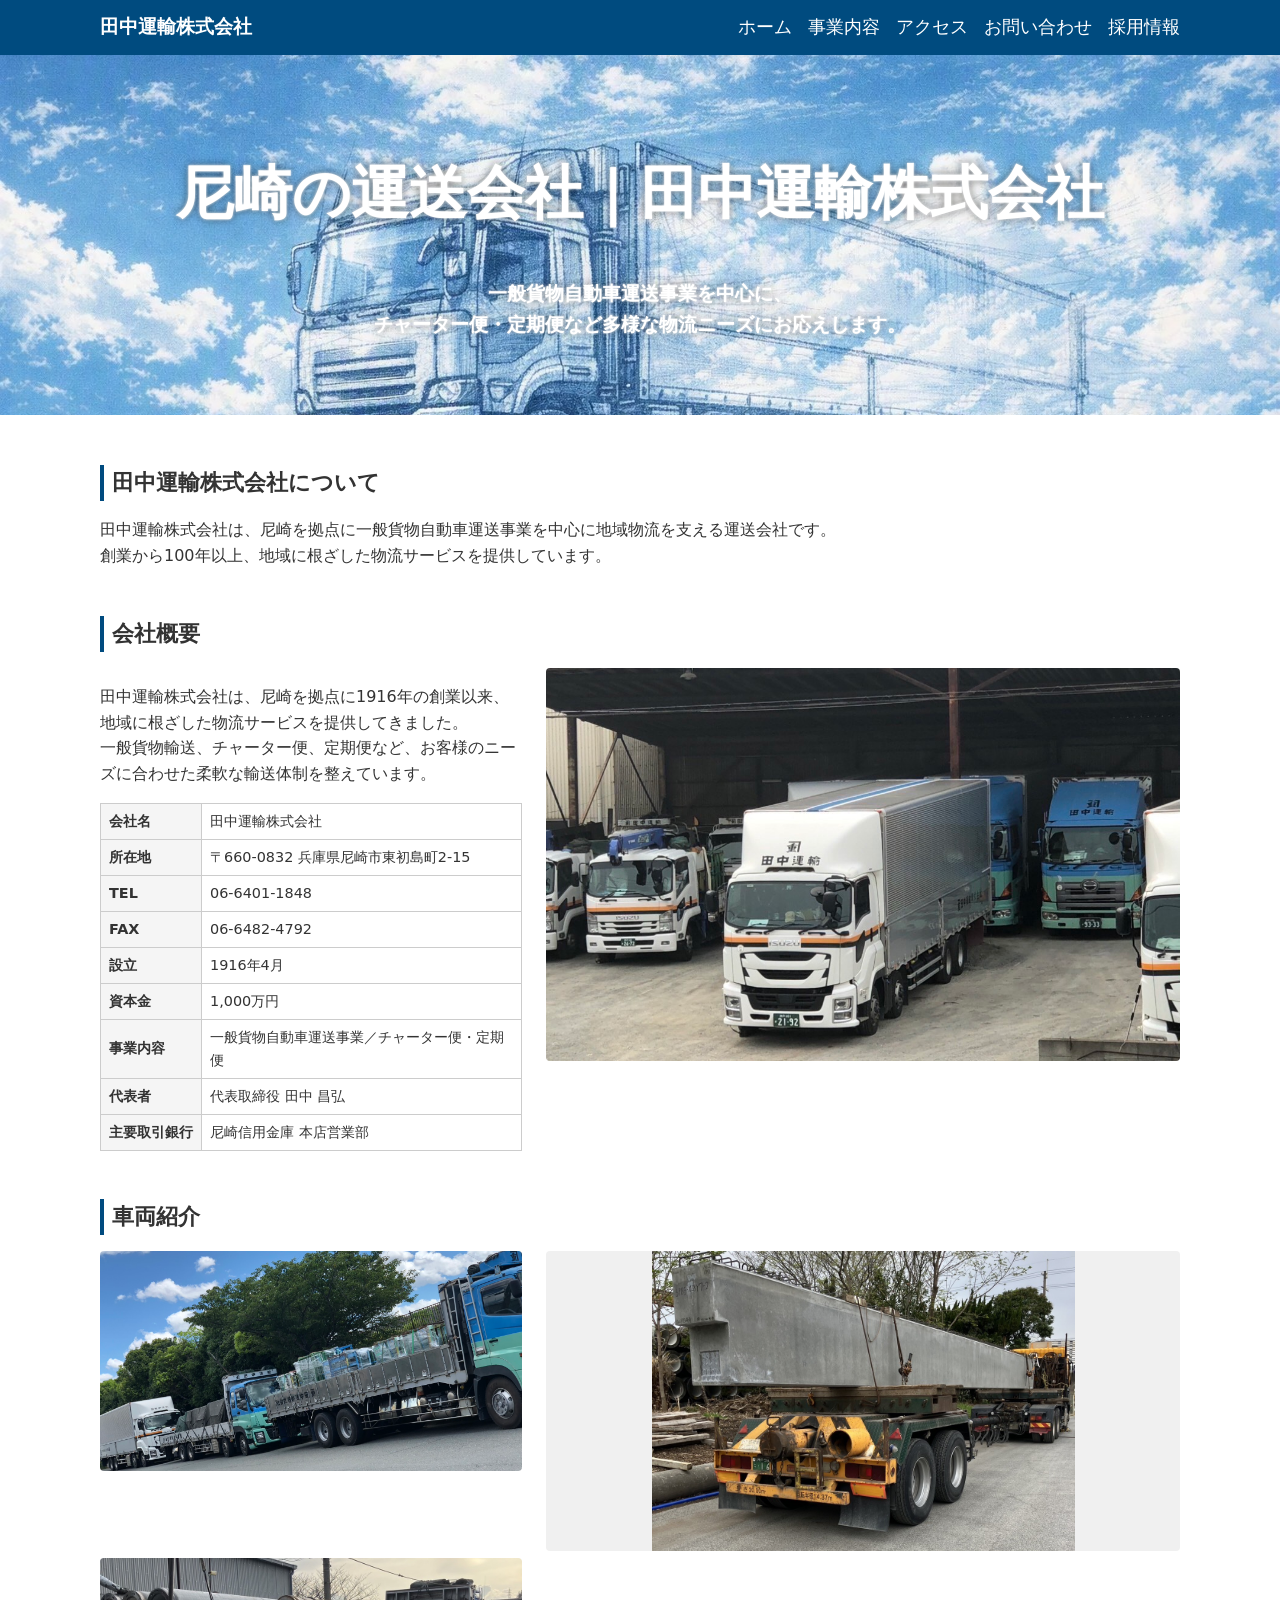
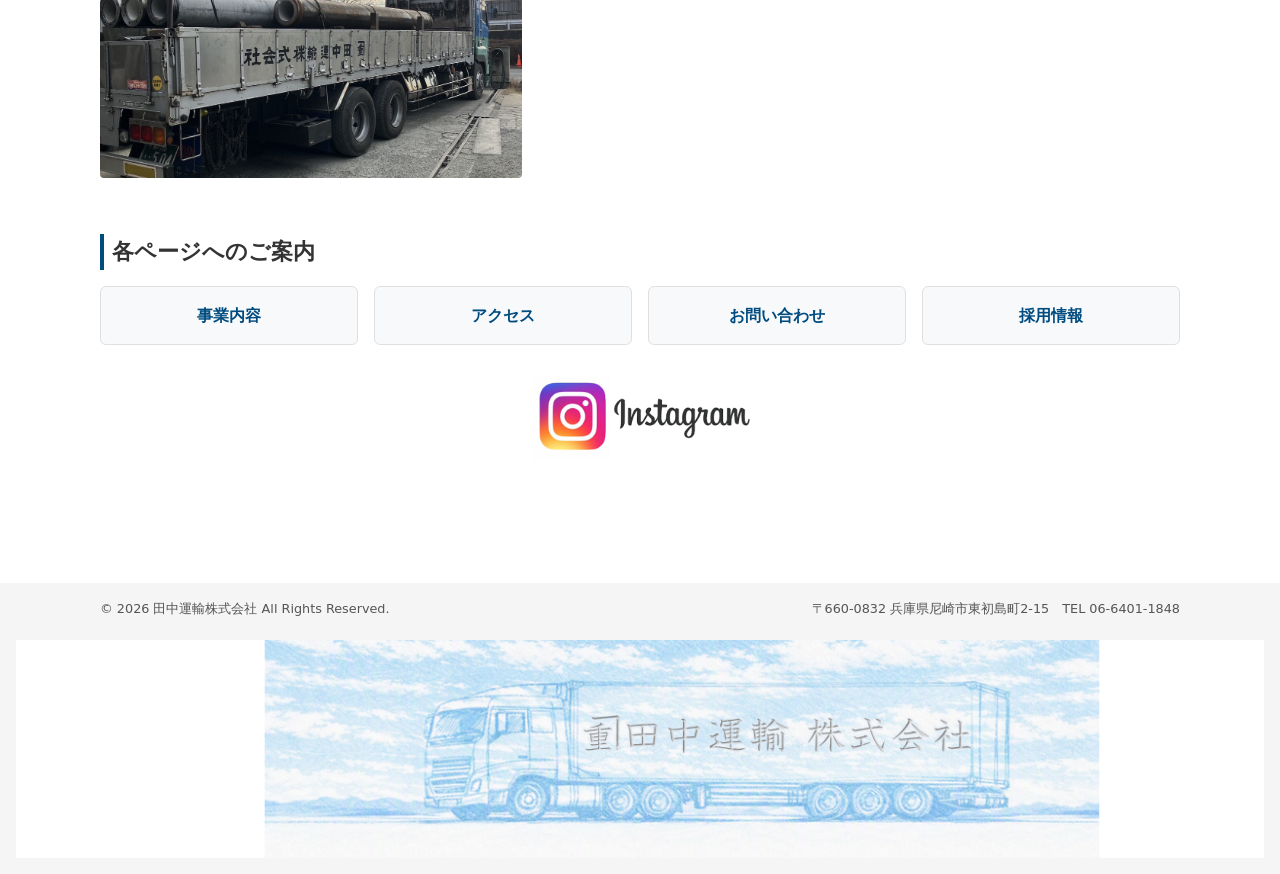
<file: index.html>
<!DOCTYPE html>
<html lang="ja">
<head>
  <meta charset="UTF-8">
  <title>田中運輸株式会社｜尼崎の運送会社・一般貨物運送・チャーター便</title>
  <meta name="viewport" content="width=device-width, initial-scale=1">
  <meta name="description" content="田中運輸株式会社は、尼崎を拠点に一般貨物自動車運送事業・チャーター便・定期便などを行う運送会社です。安全・確実な輸送で地域の物流を支えます。">
  <link rel="stylesheet" href="style.css">

  <!-- ▼▼ OGP設定（検索結果の画像に影響） ▼▼ -->
  <meta property="og:type" content="website">
  <meta property="og:url" content="https://tanaka-transport.github.io/tanaka-unyu/index.html">
  <meta property="og:title" content="田中運輸株式会社｜尼崎の運送会社・一般貨物運送・チャーター便">
  <meta property="og:description" content="一般貨物自動車運送事業を中心に、チャーター便・定期便など多様な物流ニーズにお応えします。">
  <meta property="og:image" content="https://tanaka-transport.github.io/tanaka-unyu/IMG_7578.jpeg">
  <meta property="og:site_name" content="田中運輸株式会社">

  <!-- Twitterカード（SNS用） -->
  <meta name="twitter:card" content="summary_large_image">
  <!-- ▲▲ OGP設定ここまで ▲▲ -->

</head>
<body>

<header>
  <div class="header-inner">
    <div class="logo"><a href="index.html" style="color:#fff; text-decoration:none;">田中運輸株式会社</a></div>
    <nav>
      <ul>
       <li><a href="index.html">ホーム</a></li>
       <li><a href="business.html">事業内容</a></li>
       <li><a href="access.html">アクセス</a></li>
       <li><a href="contact.html">お問い合わせ</a></li>
       <li><a href="recruit.html">採用情報</a></li>
      </ul>
    </nav>
  </div>
</header>

<!-- ヒーロー画像 -->
<div class="hero">
  <div class="hero-inner">
    <h1 class="hero-title">尼崎の運送会社｜田中運輸株式会社</h1>
    <p class="hero-sub">
      一般貨物自動車運送事業を中心に、<br>
      チャーター便・定期便など多様な物流ニーズにお応えします。
    </p>
  </div>
</div>

<main>

  <!-- 会社紹介（短い導入） -->
  <section id="intro">
    <h2>田中運輸株式会社について</h2>
    <p>
      田中運輸株式会社は、尼崎を拠点に一般貨物自動車運送事業を中心に地域物流を支える運送会社です。<br>
      創業から100年以上、地域に根ざした物流サービスを提供しています。
    </p>
  </section>

  <!-- 会社概要（全文＋写真） -->
  <section id="about">
    <h2>会社概要</h2>

    <div class="two-column">
      <div>
        <p>
          田中運輸株式会社は、尼崎を拠点に1916年の創業以来、地域に根ざした物流サービスを提供してきました。<br>
          一般貨物輸送、チャーター便、定期便など、お客様のニーズに合わせた柔軟な輸送体制を整えています。
        </p>

        <table>
          <tr><th>会社名</th><td>田中運輸株式会社</td></tr>
          <tr><th>所在地</th><td>〒660-0832 兵庫県尼崎市東初島町2-15</td></tr>
          <tr><th>TEL</th><td>06-6401-1848</td></tr>
          <tr><th>FAX</th><td>06-6482-4792</td></tr>
          <tr><th>設立</th><td>1916年4月</td></tr>
          <tr><th>資本金</th><td>1,000万円</td></tr>
          <tr><th>事業内容</th><td>一般貨物自動車運送事業／チャーター便・定期便</td></tr>
          <tr><th>代表者</th><td>代表取締役 田中 昌弘</td></tr>
          <tr><th>主要取引銀行</th><td>尼崎信用金庫 本店営業部</td></tr>
        </table>
      </div>

      <div>
        <img src="IMG_7578.jpeg" alt="田中運輸株式会社 外観写真" style="width:100%; border-radius:4px;">
      </div>
    </div>

  </section>

<section id="vehicles">
  <h2>車両紹介</h2>

  <!-- 上段：2枚 -->
  <div class="two-column">
    <div>
      <img src="car1.jpeg" class="vehicle-img" alt="車両1">
        </div>

    <div>
      <img src="car2.jpeg" class="vehicle-img-tall" alt="車両2">
     </div>
  </div>

  <!-- 下段：左に3枚目、右は空白 -->
  <div class="two-column">
    <div>
      <img src="car3.jpeg" class="vehicle-img" alt="車両3">
    </div>

    <div>
      <!-- 右側は空白のまま（何も入れない） -->
    </div>
  </div>

</section>


  <!-- リンク案内 -->
 <section id="links" class="link-cards">
  <h2>各ページへのご案内</h2>

  <div class="card-container">
    <a href="business.html" class="card">事業内容</a>
    <a href="access.html" class="card">アクセス</a>
    <a href="contact.html" class="card">お問い合わせ</a>
    <a href="recruit.html" class="card">採用情報</a>
  </div>

<div class="sns-buttons">
  <a href="https://www.instagram.com/tanaka.transport_/" target="_blank">
    <img src="instagram.png" alt="Instagram" class="insta-icon">
  </a>
</div>


</section>

</main>

<footer>
  <div class="footer-inner">
    <div>© 2026 田中運輸株式会社 All Rights Reserved.</div>
    <div>〒660-0832 兵庫県尼崎市東初島町2-15　TEL 06-6401-1848</div>
  </div>

  <!-- ここに画像を追加 -->
  <div class="footer-banner">
    <img src="footer-truck2.png" alt="田中運輸株式会社バナー">
  </div>
</footer>

</body>
</html>
</file>
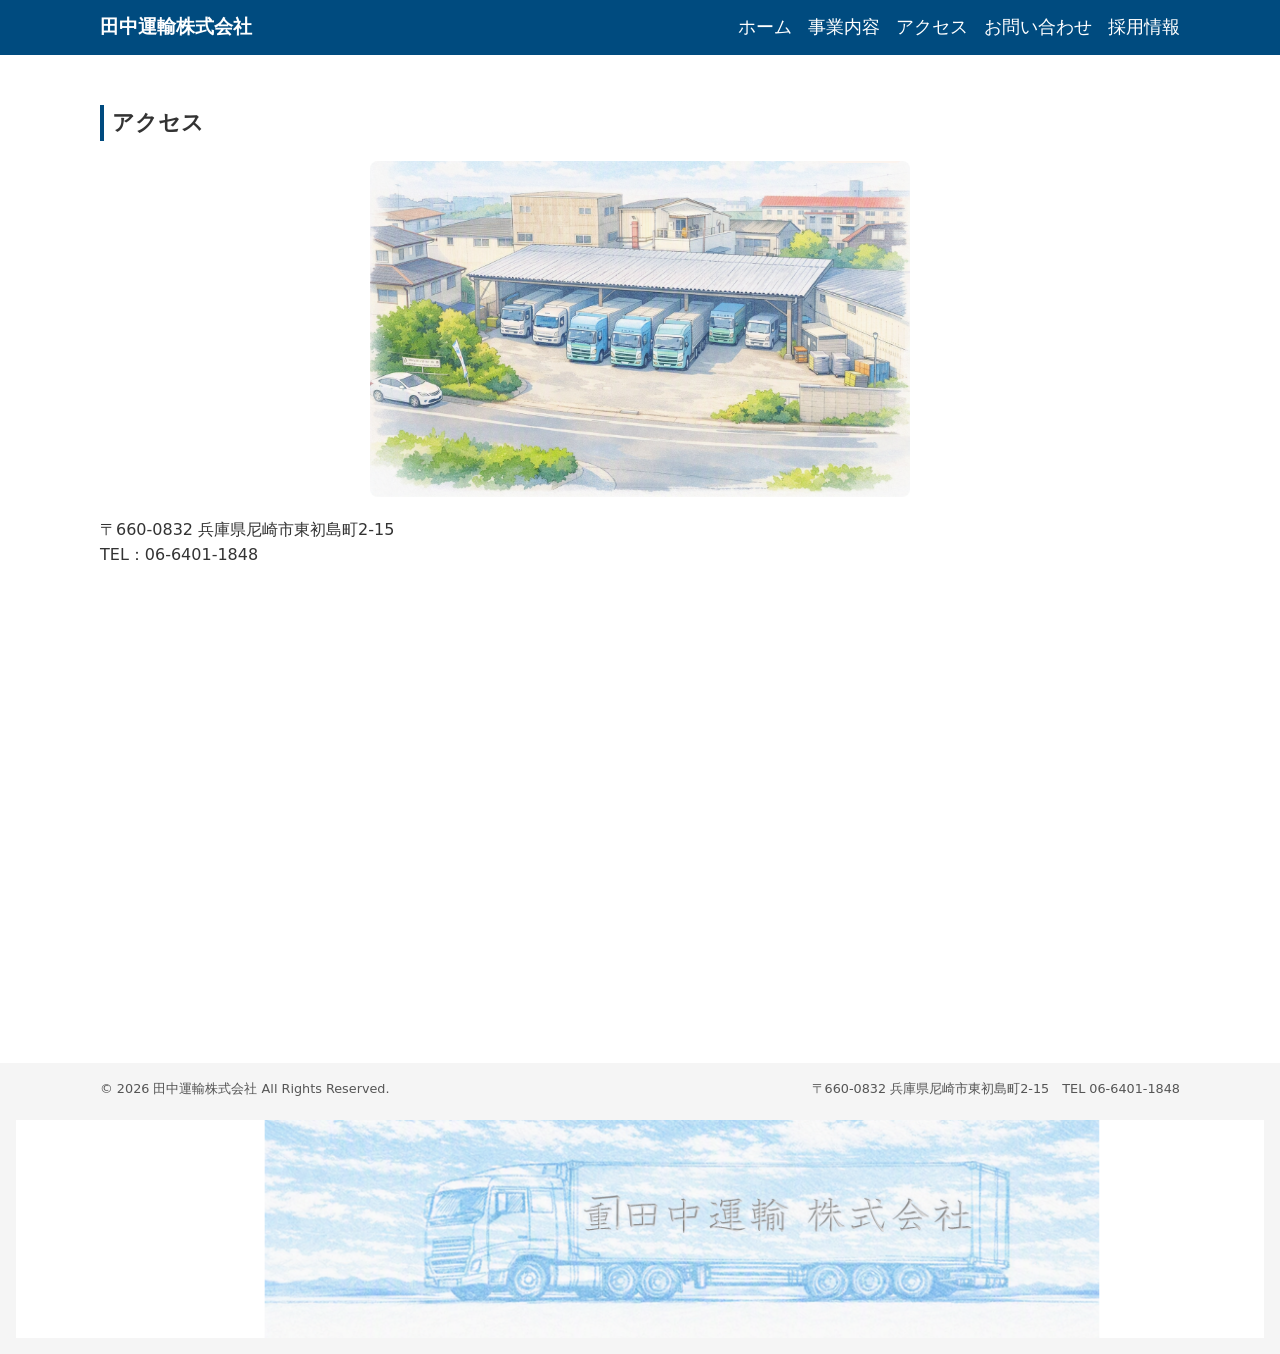
<file: access.html>
<!DOCTYPE html>
<html lang="ja">
<head>
  <meta charset="UTF-8">
<meta name="viewport" content="width=device-width, initial-scale=1">
  <title>アクセス｜田中運輸株式会社</title>
  <link rel="stylesheet" href="style.css">
</head>
<body>

<header>
  <div class="header-inner">
    <div class="logo">田中運輸株式会社</div>
    <nav>
     <ul>
     <li><a href="index.html">ホーム</a></li>
     <li><a href="business.html">事業内容</a></li>
     <li><a href="access.html">アクセス</a></li>
     <li><a href="contact.html">お問い合わせ</a></li>
     <li><a href="recruit.html">採用情報</a></li>
     </ul>
    </nav>
  </div>
</header>

<main>
<section id="access">
  <h2>アクセス</h2>
  <img src="access-illustration.png" alt="会社敷地のイラスト" class="access-image">

  <p>〒660-0832 兵庫県尼崎市東初島町2-15<br>
  TEL：06-6401-1848</p>

    <div class="access-map">
      <iframe 
        src="https://www.google.com/maps/embed?pb=!1m18!1m12!1m3!1d3279.852725137575!2d135.4260105!3d34.7088944!2m3!1f0!2f0!3f0!3m2!1i1024!2i768!4f13.1!3m3!1m2!1s0x6000ef1163638f8d%3A0x4b2b61807ddf3b68!2z44CSNjYwLTA4MzIg5YW15bqr55yM5bC85bSO5biC5p2x5Yid5bO255S677yS4oiS77yR77yV!5e0!3m2!1sja!2sjp!4v1785567642024!5m2!1sja!2sjp"
        width="100%" 
        height="360" 
        style="border:0;" 
        allowfullscreen="" 
        loading="lazy"
        referrerpolicy="strict-origin-when-cross-origin">
      </iframe>
    </div>

  </section>
</main>

<footer>
  <div class="footer-inner">
    <div>© 2026 田中運輸株式会社 All Rights Reserved.</div>
    <div>〒660-0832 兵庫県尼崎市東初島町2-15　TEL 06-6401-1848</div>
  </div>

  <div class="footer-banner">
    <img src="footer-truck2.png" alt="田中運輸株式会社バナー">
  </div>
</footer>

</body>
</html>
</file>
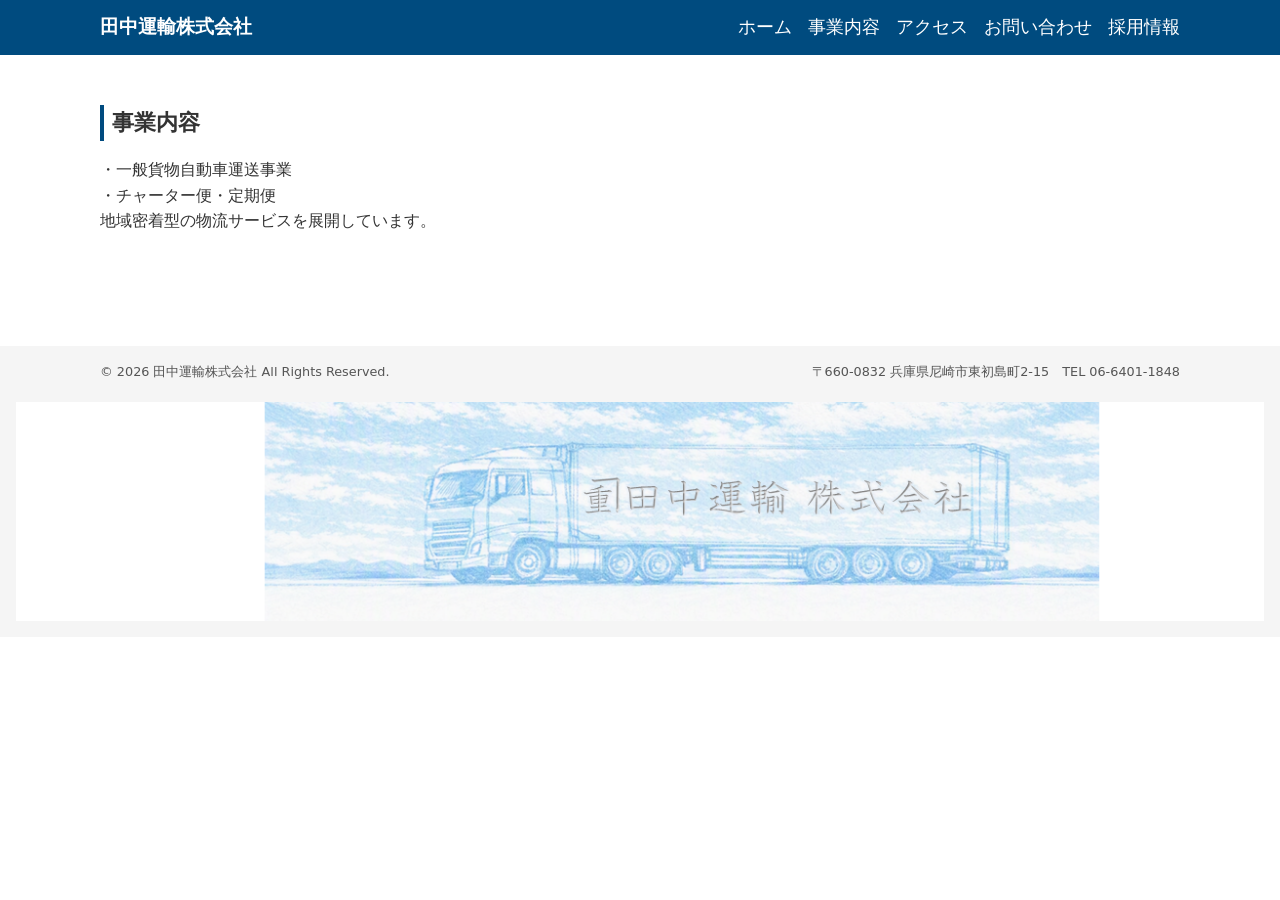
<file: business.html>
<!DOCTYPE html>
<html lang="ja">
<head>
  <meta charset="UTF-8">
<meta name="viewport" content="width=device-width, initial-scale=1">
  <title>事業内容｜田中運輸株式会社</title>
  <link rel="stylesheet" href="style.css">
</head>
<body>

<header>
  <div class="header-inner">
    <div class="logo">田中運輸株式会社</div>
    <nav>
     <ul>
     <li><a href="index.html">ホーム</a></li>
     <li><a href="business.html">事業内容</a></li>
     <li><a href="access.html">アクセス</a></li>
     <li><a href="contact.html">お問い合わせ</a></li>
     <li><a href="recruit.html">採用情報</a></li>
     </ul>
    </nav>
  </div>
</header>

<main>
  <section id="business">
    <h2>事業内容</h2>

    <p>
      ・一般貨物自動車運送事業<br>
      ・チャーター便・定期便<br>
      地域密着型の物流サービスを展開しています。
    </p>
  </section>
</main>

<footer>
  <div class="footer-inner">
    <div>© 2026 田中運輸株式会社 All Rights Reserved.</div>
    <div>〒660-0832 兵庫県尼崎市東初島町2-15　TEL 06-6401-1848</div>
  </div>

  <div class="footer-banner">
    <img src="footer-truck2.png" alt="田中運輸株式会社バナー">
  </div>
</footer>

</body>
</html>
</file>
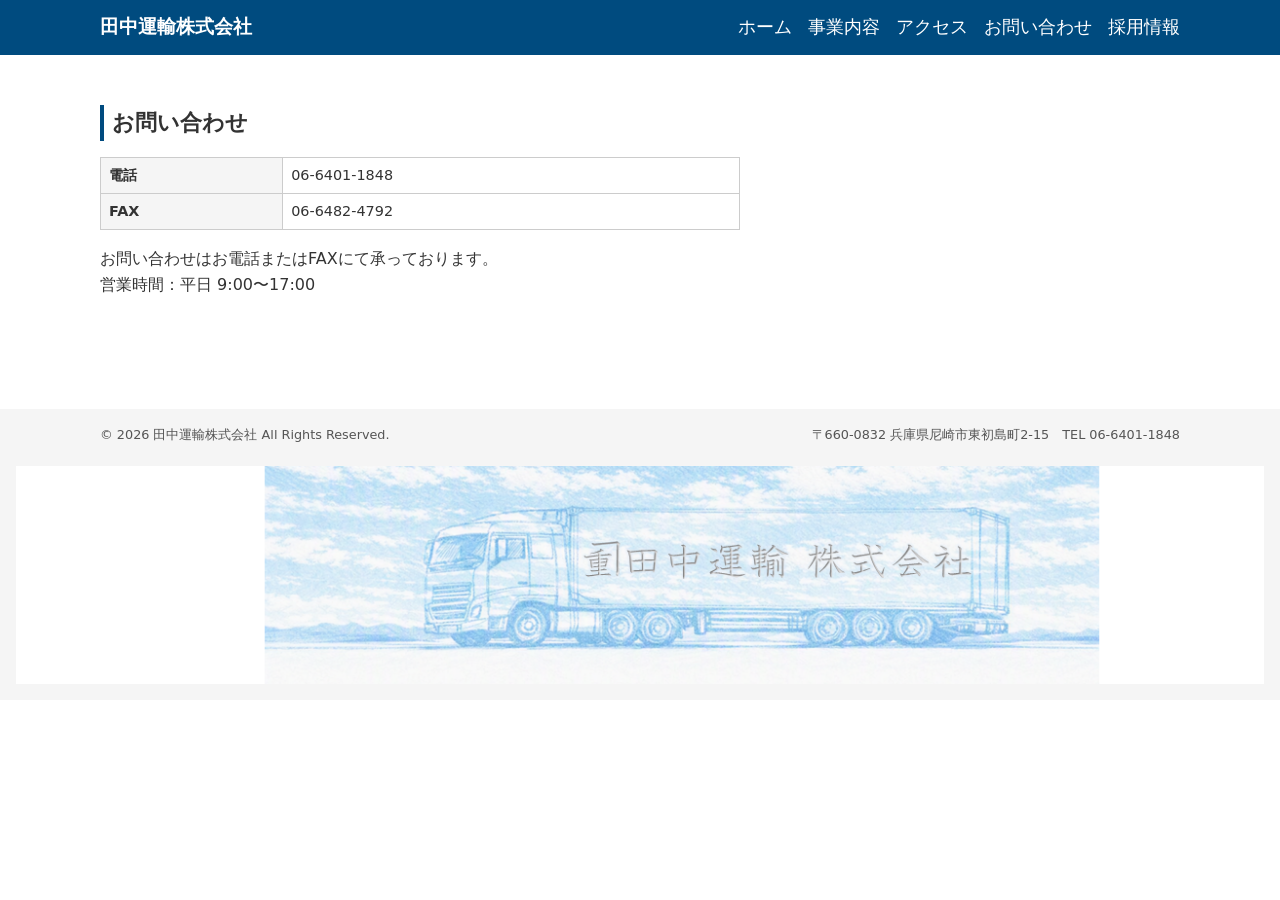
<file: contact.html>
<!DOCTYPE html>
<html lang="ja">
<head>
  <meta charset="UTF-8">
<meta name="viewport" content="width=device-width, initial-scale=1">
  <title>お問い合わせ｜田中運輸株式会社</title>
  <link rel="stylesheet" href="style.css">
</head>
<body>

<header>
  <div class="header-inner">
    <div class="logo">田中運輸株式会社</div>
    <nav>
     <ul>
      <li><a href="index.html">ホーム</a></li>
      <li><a href="business.html">事業内容</a></li>
      <li><a href="access.html">アクセス</a></li>
      <li><a href="contact.html">お問い合わせ</a></li>
      <li><a href="recruit.html">採用情報</a></li>
     </ul>
    </nav>
  </div>
</header>

<main>
  <section id="contact">
    <h2>お問い合わせ</h2>

    <table>
      <tr><th>電話</th><td>06-6401-1848</td></tr>
      <tr><th>FAX</th><td>06-6482-4792</td></tr>
    </table>

    <p>
      お問い合わせはお電話またはFAXにて承っております。<br>
      営業時間：平日 9:00〜17:00
    </p>

  </section>
</main>

<footer>
  <div class="footer-inner">
    <div>© 2026 田中運輸株式会社 All Rights Reserved.</div>
    <div>〒660-0832 兵庫県尼崎市東初島町2-15　TEL 06-6401-1848</div>
  </div>

  <div class="footer-banner">
    <img src="footer-truck2.png" alt="田中運輸株式会社バナー">
  </div>
</footer>

</body>
</html>
</file>
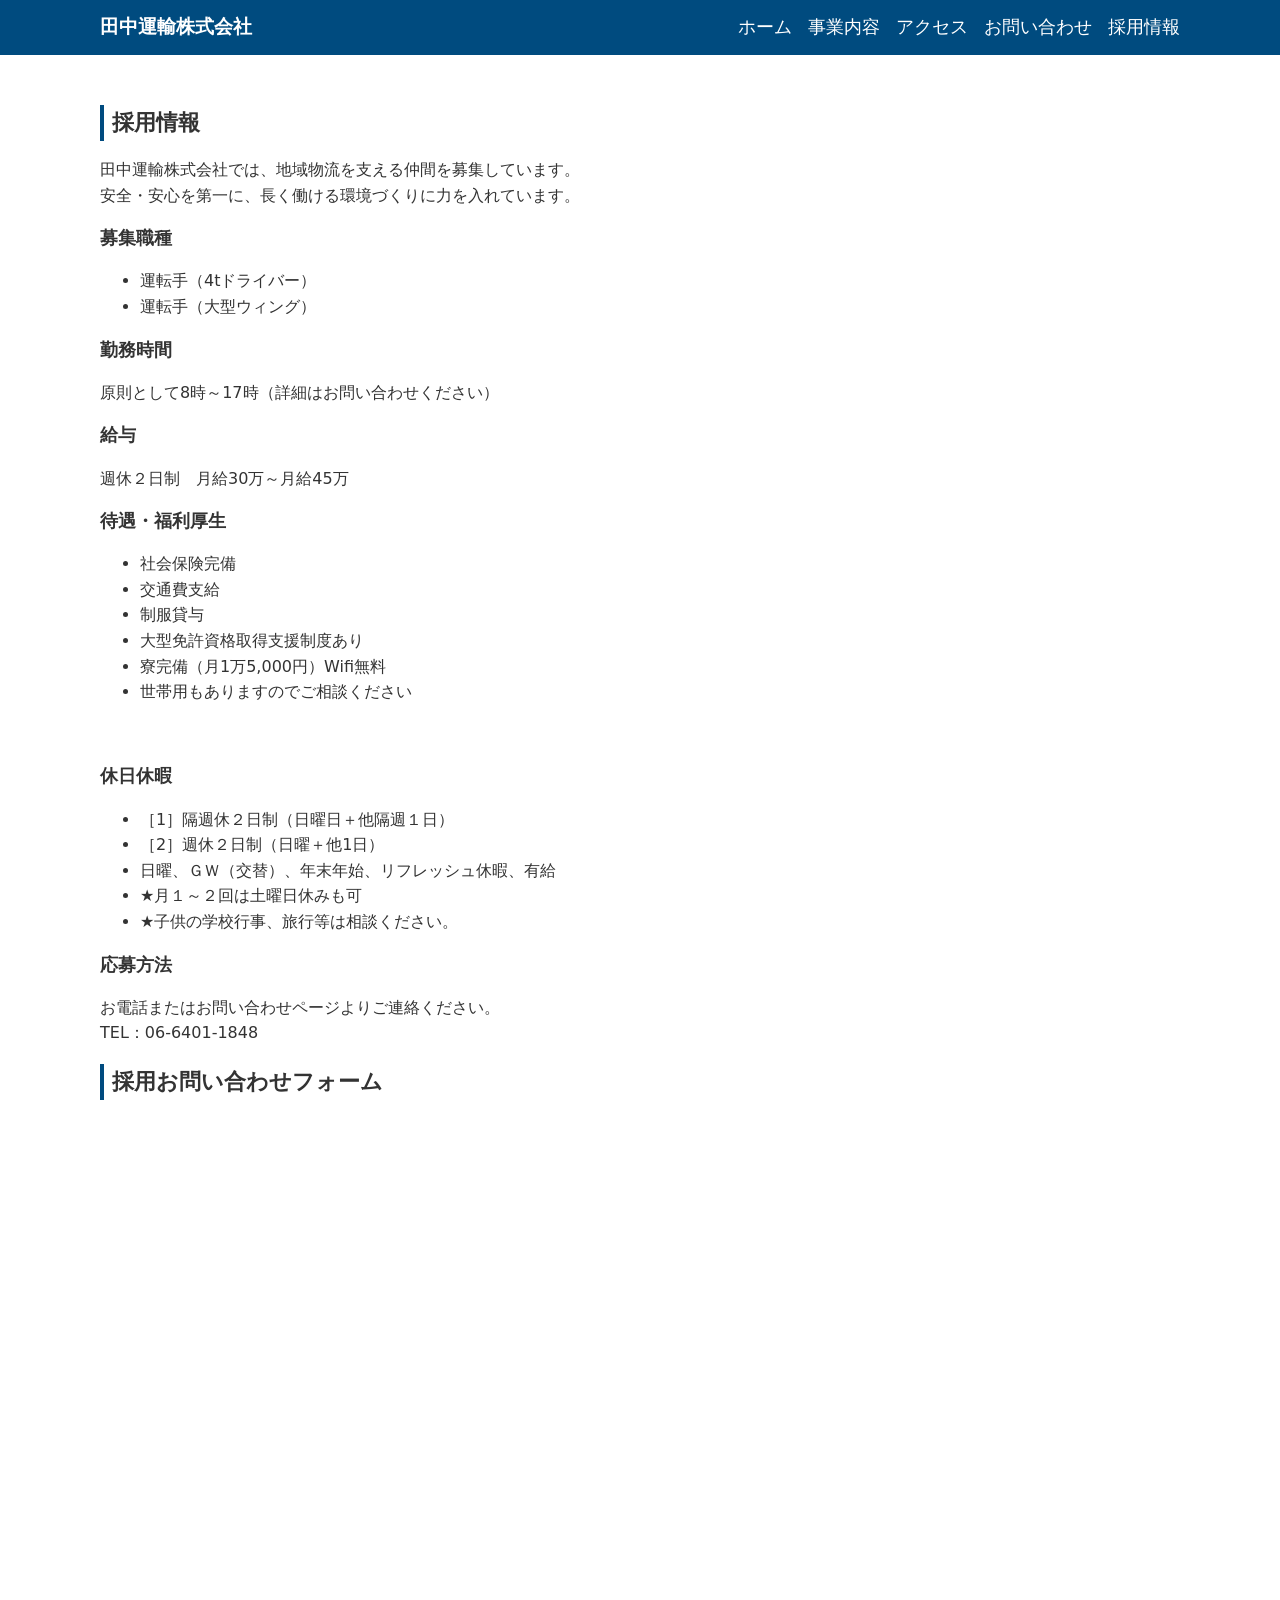
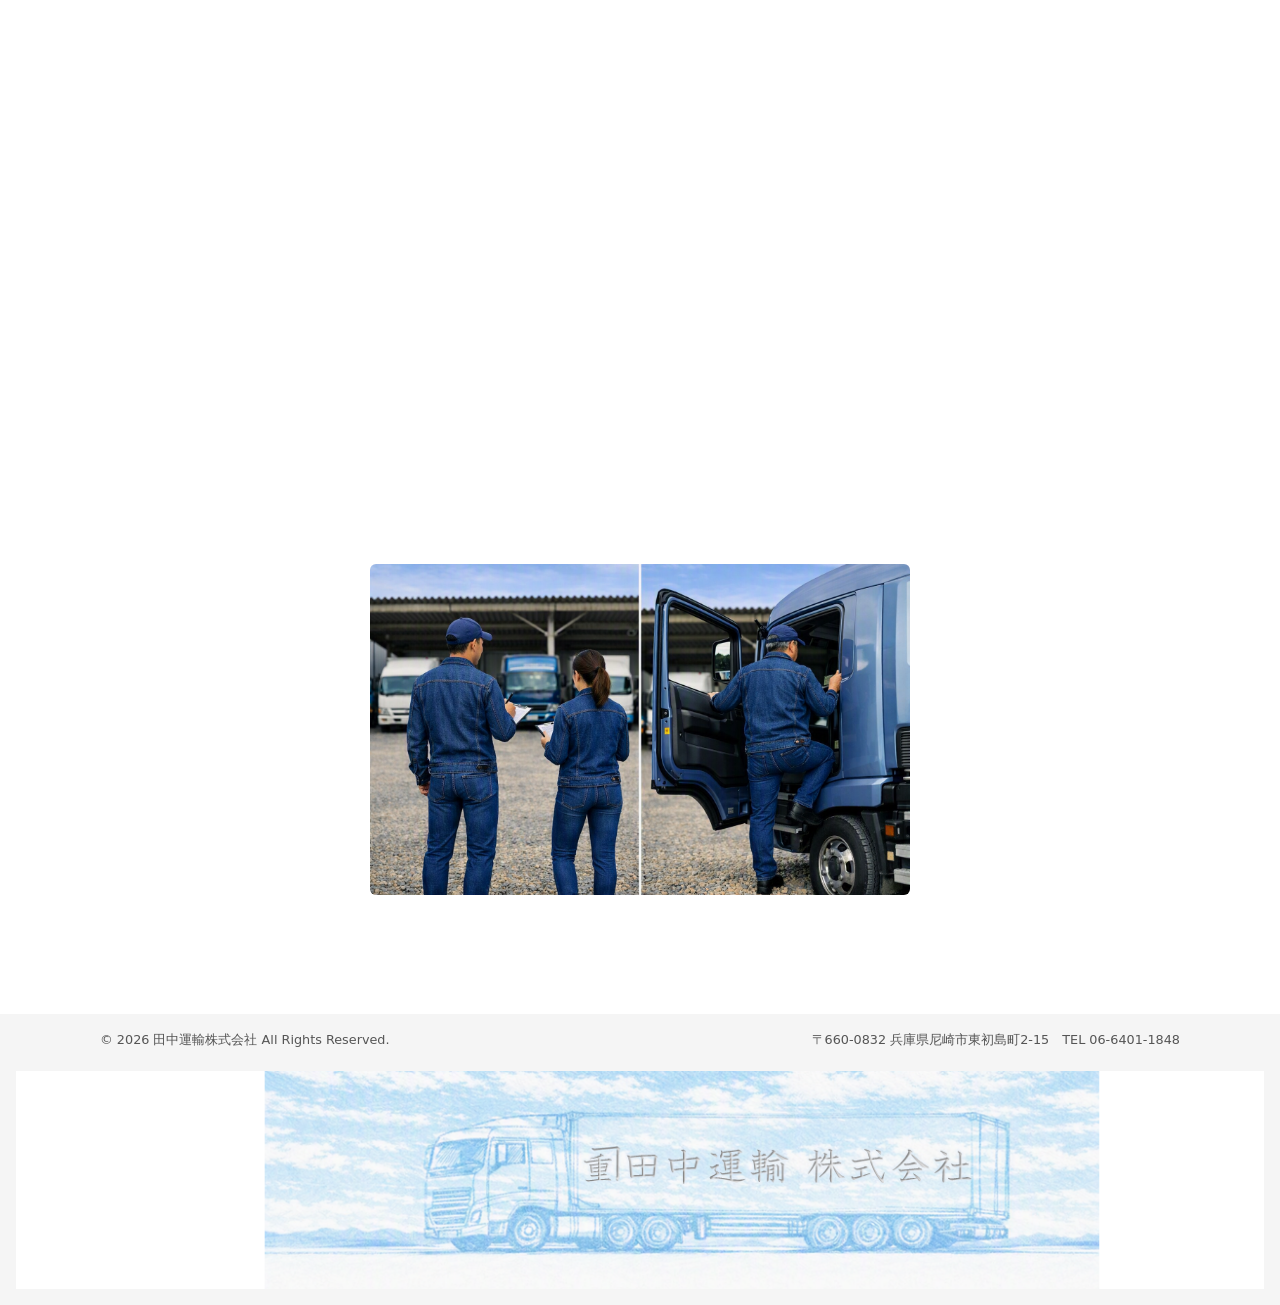
<file: recruit.html>
<!DOCTYPE html>
<html lang="ja">
<head>
  <meta charset="UTF-8">
<meta name="viewport" content="width=device-width, initial-scale=1">
  <title>採用情報｜田中運輸株式会社</title>
  <link rel="stylesheet" href="style.css">
</head>
<body>

<header>
  <div class="header-inner">
    <div class="logo"><a href="index.html" style="color:#fff; text-decoration:none;">田中運輸株式会社</a></div>
    <nav>
      <ul>
        <li><a href="index.html">ホーム</a></li>
        <li><a href="business.html">事業内容</a></li>
        <li><a href="access.html">アクセス</a></li>
        <li><a href="contact.html">お問い合わせ</a></li>
        <li><a href="recruit.html">採用情報</a></li>
      </ul>
    </nav>
  </div>
</header>

<main>

  <section id="recruit">
    <h2>採用情報</h2>

    <p>
      田中運輸株式会社では、地域物流を支える仲間を募集しています。<br>
      安全・安心を第一に、長く働ける環境づくりに力を入れています。
    </p>

 
    <h3>募集職種</h3>
    <ul>
      <li>運転手（4tドライバー）</li>      
      <li>運転手（大型ウィング）</li>    
   </ul>

    <h3>勤務時間</h3>
    <p>原則として8時～17時（詳細はお問い合わせください）</p>

    <h3>給与</h3>
    <p>週休２日制　月給30万～月給45万</p>
    <h3>待遇・福利厚生</h3>
    <ul>
      <li>社会保険完備</li>
      <li>交通費支給</li>
      <li>制服貸与</li>
      <li>大型免許資格取得支援制度あり</li>
      <li>寮完備（月1万5,000円）Wifi無料</li>
<li>世帯用もありますのでご相談ください</li>
    </ul>

　<h3>休日休暇</h3>
   <ul>
    <li>［1］隔週休２日制（日曜日＋他隔週１日）</li>
    <li>［2］週休２日制（日曜＋他1日）</li>
    <li>日曜、ＧＷ（交替）、年末年始、リフレッシュ休暇、有給</li>
    <li>★月１～２回は土曜日休みも可</li>
    <li>★子供の学校行事、旅行等は相談ください。</li>
   </ul>


    <h3>応募方法</h3>
    <p>
      お電話またはお問い合わせページよりご連絡ください。<br>
      TEL：06-6401-1848
    </p>

<section id="recruit">
  <h2>採用お問い合わせフォーム</h2>

  <div class="recruit-form">
    <iframe 
      src="https://docs.google.com/forms/d/e/1FAIpQLSe1Iw-WwIgAE9Lhqn4ZaQMlTdtNZsZuhsvjzbUt9qRoRn3wFA/viewform?embedded=true"
      frameborder="0"
      marginheight="0"
      marginwidth="0">
    読み込んでいます…
    </iframe>
  </div>
</section>


<!-- ここに1枚の画像データを挿入 -->
  <div class="recruit-image">
    <img src="recruit_photo.png" alt="採用ページ用の作業風景写真" />
  </div>
  </section>

</main>

<footer>
  <div class="footer-inner">
    <div>© 2026 田中運輸株式会社 All Rights Reserved.</div>
    <div>〒660-0832 兵庫県尼崎市東初島町2-15　TEL 06-6401-1848</div>
  </div>

  <div class="footer-banner">
    <img src="footer-truck2.png" alt="田中運輸株式会社バナー">
  </div>
</footer>

</body>
</html>
</file>
<file: style.css>
/* ===========================
   共通レイアウト
=========================== */
body {
  margin: 0;
  font-family: system-ui, -apple-system, BlinkMacSystemFont, "Segoe UI", sans-serif;
  line-height: 1.6;
  color: #333;
}

/* ===========================
   ヘッダー
=========================== */
header {
  background: #004b7f;
  color: #fff;
}
.header-inner {
  max-width: 1080px;
  margin: 0 auto;
  padding: 12px 16px;
  display: flex;
  align-items: center;
  justify-content: space-between;
}
.logo {
  font-size: 1.2rem;
  font-weight: bold;
}
nav ul {
  list-style: none;
  margin: 0;
  padding: 0;
  display: flex;
  gap: 16px;
  font-size: 0.9rem;
}
/* ヘッダーの文字サイズを統一 */
nav ul {
  font-size: 1.1rem; /* PC用の標準サイズ */
}

@media (max-width: 768px) {
  nav ul {
    font-size: 1rem; /* スマホ用に少し小さく */
  }
}

nav a {
  color: #fff;
  text-decoration: none;
}
nav a:hover {
  text-decoration: underline;
}


/* ===========================
   ヒーロー画像
=========================== */
.hero {
  position: relative;
  background-image: url("hero_truck.jpeg");
  background-size: cover;
  background-position: center 60%; /* ← トラックが見える位置まで下げる */
  background-repeat: no-repeat;
  min-height: 360px;
  display: flex;
  align-items: center;
  justify-content: center;
  text-align: center;
  color: white;
  text-shadow: 0 2px 4px rgba(0, 0, 0, 0.4);
}

.hero-inner {
  max-width: 960px;
  padding: 40px 16px;
}
.hero-title {
  font-size: 3.6rem;
  font-weight: bold;
  color: #fff;
  text-shadow:
    0 0 3px #fff,
    0 0 8px rgba(0,0,0,0.6);
}
.hero-sub {
  font-size: 1.2rem;
  font-weight: 600;
  color: #fff;
  text-shadow:
    0 0 3px #fff,              /* 細い白ふち（つぶれない） */
    0 0 8px rgba(0,0,0,0.6);   /* 黒影で背景に負けない */
}

/* ===========================
   メイン
=========================== */
main {
  max-width: 1080px;
  margin: 0 auto;
  padding: 32px 16px 64px;
}
section {
  margin-bottom: 48px;
}
h2 {
  font-size: 1.4rem;
  border-left: 4px solid #004b7f;
  padding-left: 8px;
  margin-bottom: 16px;
}
h3 {
  font-size: 1.1rem;
  margin-top: 16px;
  margin-bottom: 8px;
}

/* ===========================
   2カラム
=========================== */
.two-column {
  display: grid;
  grid-template-columns: minmax(0, 2fr) minmax(0, 3fr);
  gap: 24px;
  align-items: flex-start;
}
@media (max-width: 768px) {
  .two-column {
    grid-template-columns: 1fr;
  }
  .hero-title {
    font-size: 1.4rem;
  }
}

/* ===========================
   表（table）
=========================== */
table {
  border-collapse: collapse;
  width: 100%;
  max-width: 640px;
}
table th,
table td {
  border: 1px solid #ccc;
  padding: 6px 8px;
  font-size: 0.9rem;
}
table th {
  background: #f5f5f5;
  text-align: left;
  white-space: nowrap;
}

/* ===========================
   アクセスマップ
=========================== */
.access-map iframe {
  width: 100%;
  height: 360px;
  border: 0;
  border-radius: 6px;
}
@media (max-width: 768px) {
  .access-map iframe {
    height: 240px;
  }
}

/* ===========================
   フッター
=========================== */
footer {
  background: #f5f5f5;
  padding: 16px;
  font-size: 0.8rem;
  color: #555;
}
.footer-inner {
  max-width: 1080px;
  margin: 0 auto;
  display: flex;
  flex-wrap: wrap;
  justify-content: space-between;
  gap: 8px;
}

/* 左の横長写真（cover） */
.vehicle-img {
  width: 100%;
  height: 220px;
  object-fit: cover;
  border-radius: 4px;
}

/* 右の縦長写真（contain） */
.vehicle-img-tall {
  width: 100%;
  height: 300px;        /* ← 高さを大きくして余白を減らす */
  object-fit: contain;  /* ← 写真が切れない */
  background-color: #f0f0f0;
  border-radius: 4px;
}
.link-cards .card-container {
  display: grid;
  grid-template-columns: repeat(auto-fit, minmax(180px, 1fr));
  gap: 16px;
  margin-top: 16px;
}

.link-cards .card {
  display: block;
  padding: 16px;
  background: #f8f9fa;
  border-radius: 6px;
  text-align: center;
  font-weight: bold;
  color: #004b7f;
  text-decoration: none;
  border: 1px solid #e0e0e0;
  transition: 0.2s;
}

.link-cards .card:hover {
  background: #004b7f;
  color: #fff;
  transform: translateY(-3px);
}
.footer-banner {
  width: 100%;
  margin-top: 20px;
}

.footer-banner img {
  width: 100%;
  height: 200px; /* ← 全ページで同じ高さになる */
  object-fit: cover; /* ← 青空を自然に見せたまま上下を調整 */
  display: block;
}
.footer-banner img {
  width: 100%;
  height: auto;      /* ← 自動にする */
  max-height: 240px; /* ← 必要なら上限だけ設定 */
  object-fit: cover;
}

.access-image {
  width: 100%;
  max-width: 900px;
  display: block;
  margin: 20px auto;
  border-radius: 8px;
}
.access-image {
  width: 50%;        /* ← ここを変更して画像を50%に縮小 */
  max-width: 900px;
  display: block;
  margin: 20px auto;
  border-radius: 8px;
}.recruit-image {
  margin-top: 20px;
  text-align: center;
}

.recruit-image img {
  width: 50%;
  max-width: 900px; /* ページ幅に合わせて調整 */
  border-radius: 6px;
}

.sns-buttons {
  margin-top: 30px;
  text-align: center;
}

.insta-icon {
  width: 240px;   /* ← 4倍の大きさに拡大 */
  height: auto;
  transition: 0.2s;
}

.insta-icon:hover {
  opacity: 0.8;
}

/* スマホ時のナビを確実に1行に収める（完全版） */
@media (max-width: 768px) {
  nav ul {
    display: flex;
    overflow-x: auto;      /* 横スクロールを許可 */
    white-space: nowrap;   /* 折り返し禁止（最重要） */
    -webkit-overflow-scrolling: touch;
    font-size: 0.75rem;
    gap: 4px;
  }

  nav ul::-webkit-scrollbar {
    display: none; /* スクロールバー非表示 */
  }
}

/* スマホでヘッダーが横スクロールを邪魔しないようにする（最終版） */
@media (max-width: 768px) {
  main, footer {
    max-width: 100vw;
    overflow-x: hidden;   /* 本文とフッターは横スクロール禁止でOK */
  }

  header {
    overflow-x: visible;  /* ← ヘッダーだけ横スクロールを許可（最重要） */
  }
}


/* PC版のヒーロー画像位置調整（下が切れないように） */
@media (min-width: 769px) {
  .hero {
   background-position: center 30%;
  }
}
.logo {
  font-size: 1.2rem;
  font-weight: bold;
  white-space: nowrap; /* ← これが最重要 */
}

@media (max-width: 600px) {
  .hero-title {
    font-size: 2.2rem;
  }
}

@media (max-width: 768px) {
  .header-inner {
    flex-direction: column;   /* ← ロゴとメニューを縦並びにする */
    align-items: flex-start;  /* ← 左寄せ */
    gap: 6px;                 /* ← 少し余白 */
  }

  .logo {
    font-size: 1rem;          /* ← スマホでは少し小さく */
    white-space: nowrap;      /* ← 会社名が途中で折れないように */
  }

  nav ul {
    width: 100%;              /* ← メニューを横いっぱいに */
    justify-content: flex-start;
  }
}


/* ===========================
   採用フォーム（Googleフォーム埋め込み）
=========================== */
.recruit-form iframe {
  width: 100%;
  max-width: 900px;   /* ← 本文幅に合わせる */
  height: 1000px;     /* ← フォームが切れない高さに調整 */
  border: 0;
  display: block;
  margin: 0 auto;     /* ← 中央寄せ */
}

@media (max-width: 768px) {
  .recruit-form iframe {
    height: 1200px;   /* ← スマホは縦長なので余裕を持たせる */
  }
}
</file>
